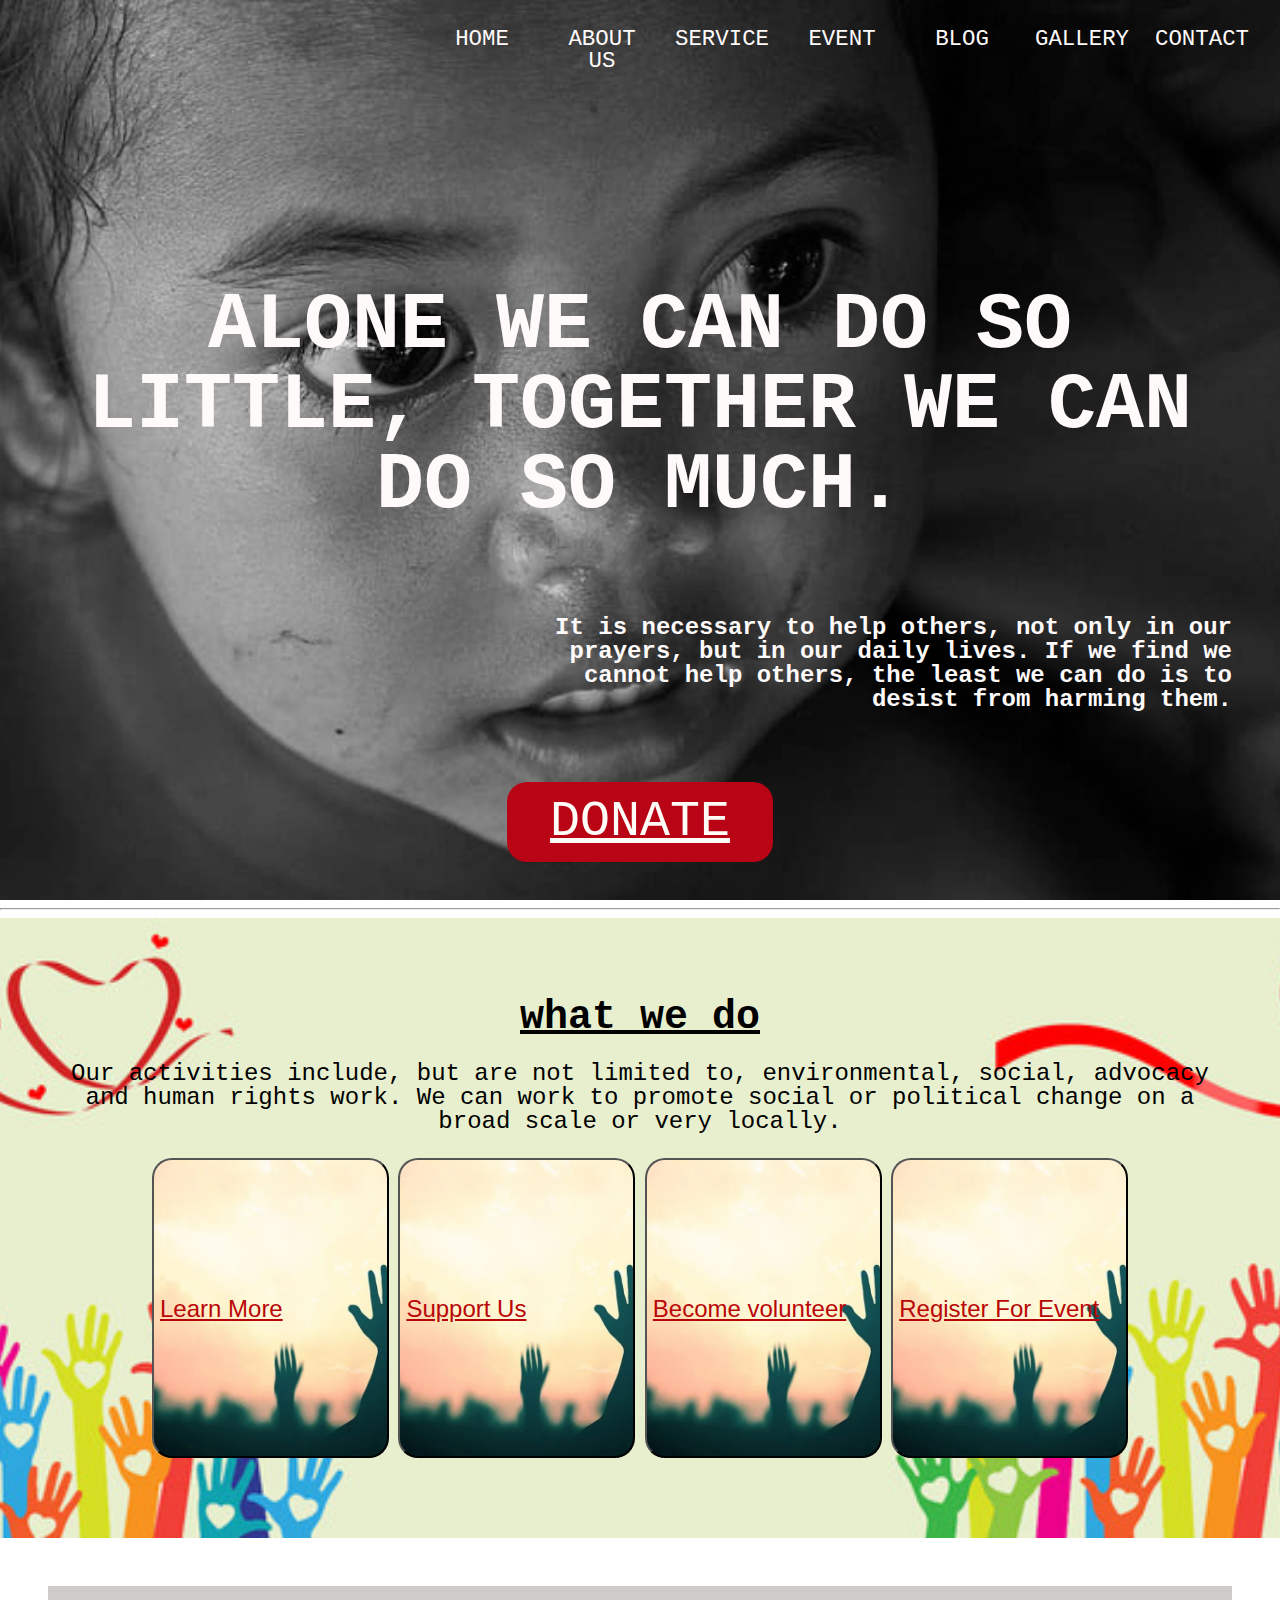
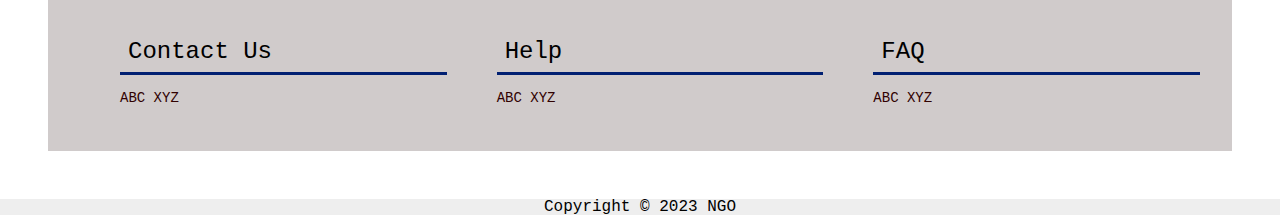
<file: landing page/index.html>
<!DOCTYPE html>
<html>
<head>
	<title>NGO</title>
	<link rel="stylesheet" type="text/css" href="project.css">
</head>
<body>
	<div id="showcase">
		<header>
			<nav class="cf">
			    <ul class="cf">
			    	<li>
			    		<a href="#contact">CONTACT</a>
			    	</li>
			       <li>
			           <a href="#gallery">GALLERY</a>
			       </li>
			       <li>
			       	<a href="#blog">BLOG</a>
			       </li>
			       <li>
			           <a href="#event">EVENT</a>
			       </li>
			       <li>
			           <a href="#event">SERVICE</a>
			       </li>
			       <li>
			           <a href="#aboutus">ABOUT US</a>
			       </li> 
			       <li>
			       	<a href="#home">HOME</a>
			       </li>
			   </ul>
		    </nav>
		</header>
		<div class="section-main container">
			<h1>ALONE WE CAN DO SO LITTLE, TOGETHER WE CAN DO SO MUCH.</h1>
			<h2>It is necessary to help others, not only in our prayers, but in our daily lives. If we find we cannot help others, the least we can do is to desist from harming them.</h2>
			<a href="DONATE.html" class="btn btn-primary">DONATE</a>
		</div>
	</div>
<hr>	
	<section id="aboutus" class="section">
		<div class="container">
			<h2 class="section-head">what we do</h2>
			<p class="lead">Our activities include, but are not limited to, environmental, social, advocacy and human rights work. We can work to promote social or political change on a broad scale or very locally.  </p>
			
			<button><a href="LEARN.html">Learn More</a></button>
			<button><a href="SUPPORT.html">Support Us</a></button>
			<button><a href="VOLUNTEER.html">Become volunteer</a></button>
			<button><a href="REGISTER.html">Register For Event</a></button>
		</div>
</section>
	<footer>
		<div class="container">
			<div id="contact" class="footer">
				<ul>
					<li>Contact Us</li>
					<li>
						<a href="#">ABC XYZ</a>
					</li>
				</ul>
				<ul>
					<li>Help</li>
					<li>
						<a href="#">ABC XYZ</a>
					</li>
				</ul>
				<ul>
					<li>FAQ</li>
					<li>
						<a href="#">ABC XYZ</a>
					</li>
				</ul>
			</div>
		</div>
		<div class="footer-bottom">
			Copyright &copy; 2023 NGO
		</div>
	</footer>
</body>
</html>
</file>
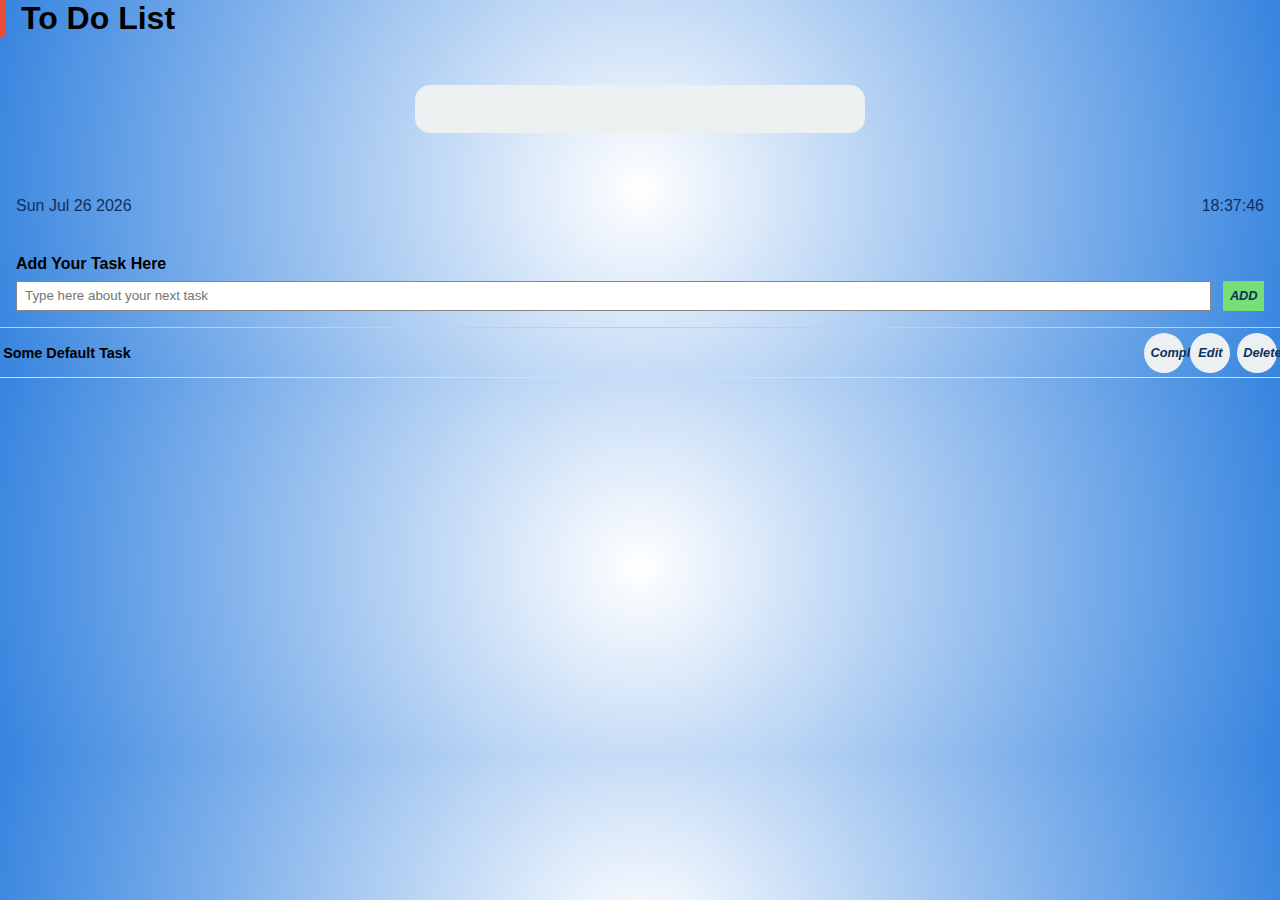
<file: To Do List/index.html>
<!DOCTYPE html>
<html>
<head>
	<header>   
	<h1>To Do List</h1>
    <meta charset="utf-8">
    <meta http-equiv="X-UA-Compatible" content="IE=edge">
    <meta name="viewport" content="width=device-width, initial-scale=1.0">
    <title>TO DO LIST</title>
	<link rel="stylesheet" type="text/css" href="style.css">
	<script src="main.js" defer></script>
</header>
</head>
<body>  
	<body onload="time()"></body>
	<div class="todo-container"></div>
	<div class="date-hour">   
		<p id="date"></p>   
		<p id="hour"></p>
	</div>
	<form action="" id="todo-form">   
		<p>Add Your Task Here</p>   
		<div class="form-control">      
			<input type="text" id="todo-input" placeholder="Type here about your next task">      
			<button type="submit">         
				<i class="fa-thin fa-plus">ADD</i>       
			</button>   
		</div>
	</form>
    <form action="" id="edit-form" class="hide">	
    	<p>Edit Your Task</p>	
    	<div class="form-control">		
    		<input type="text" id="edit-input" placeholder="Type here about your next task">		
    		<button type="submit">			
    			<i class="fa-solid fa-check-double">DONE</i>
    		</button>	
    	</div>		
    	<button type="button" id="cancel-edit-btn">Cancel</button>
    </form>
    <div class="todo-list" id="todo-list">    
    	<div class="todo">        
    		<h3>Some Default Task</h3>        
    		<button class="finish-todo">            
    			<i class="fa-solid fa-check">Complete</i>        
    		</button>        
    		<button class="edit-todo">            
    			<i class="fa-solid fa-pen">Edit</i>        
    		</button>        
    		<button class="remove-todo">            
    			<i class="fa-solid fa-xmark">Delete</i>        
    		</button>    
    	</div>
    </div>
</body>
</html>
</file>
<file: landing page/project.css>
body{
	font-family: 'cursive',monospace;
	
	margin: 0;
	
	line-height: 1;
}
 footer a{
	text-decoration: none;
	color: #300101;
	}
#showcase{
	margin:0 ;
	padding: 0;
	background: url('wallpaper1.jpg') no-repeat center/cover;
	width: 100%;
	height: 100vh;  /*viewport-height*/
	position: relative;
	overflow: hidden;
	color: #FFFAFA;
}
#showcase .container{
	margin-top: 20vh;
}
#showcase h1{
	text-align: center;
	font-size: 5rem;
	margin: 0;
}
#showcase h2{
	text-align: right;
	font-size: 1.5rem;
	font-family:  'cursive',monospace;
	margin-top: 10vh;
	max-width: 70%;
	padding-left: 30rem;
}
 p{
	text-align: center;
	font-size: 1.5rem;
}
nav{
	height: 50px;
	width: 100%;

}
nav ul{
	margin: 0.5rem;
	padding: 10px;
}
nav li{
	display: table;
	float: right;
}
nav a{
	display: inline-block;
	width: 100px;
	text-align: center;
	text-decoration: blink;
	padding: 10px ;
	color: #FFFAFA;
	font-size: 1.4rem;
}
nav li:hover{
	background-color:#79AEF1;
}
.container{
    text-align: center;
	margin: 0 auto;
	padding:3rem ;
    
}
button{
	display: inline-block;
	grid-gap: 10px;
    border-radius: 20px;
	text-align: initial;
	font-size: 25px; 
	block-size: 300px;
	background: url('button2.jpg') no-repeat center/cover;
    width: 20%;
	color: #0E0000;

}
.section a{
	color: #B90707;
	font-size: 1.5rem;
}
footer .footer{
	display: grid;
	grid-gap: 10px;
	grid-template-columns: repeat(3, 1fr) ;
	padding: 2rem;
	text-align: left;
    background-color: #D0CBCB;
	font-size: 14px;
}
footer .footer ul{
	list-style: none;
}
footer .footer ul li:first-child{
	font-size: 1.5rem;
	padding: 0.5rem;
	border-bottom: #012072 solid 3px;
	margin-bottom: 1rem;
}
footer .footer-bottom{
	background-color: #eee;
	text-align: center;
}
.section{
	text-align: center;
	padding: 2rem 0;
	background: url('wallpaper.jpg') no-repeat center/cover;
}
.section-head{
	font-size: 2.5rem;
	margin: 0;
	text-decoration: underline;
}
.btn{
	display: inline-block;
	padding: 15px;
    border-radius: 20px;
	text-align: center;
	font-size: 50px; 
	width: 20%;
	height: 20%;
	size: 400px;
	color: #FFFCF7;
	margin: 50px;
}
:root{
	--primary-color: #b90415;
	--primary-color-hover: #d3071b;
}
.btn-primary {
	background-color: var(--primary-color);
}
.btn-primary:hover {
	background-color: var(--primary-color-hover);
}
</file>
<file: To Do List/style.css>
*{    
	padding: 0;    
	margin: 0;    
	box-sizing: border-box;
}
body{    
	font-family: 'Franklin Gothic Medium', 'Arial Narrow', Arial, sans-serif;    
	background: rgb(255,255,255);    
	background: radial-gradient(circle, rgba(255,255,255,1) 0%, rgba(54,132,223,1) 100%);
}
.form-control {    
	display: flex;
}
.form-control input {   
	flex: 1;    
	outline: 0;    
	box-shadow: none;    
	border: 1px solid #858585;
}
.form-control button {    
	background-color: #76df76;    
	border: 0px;
}
.form-control button:hover {    
	background-color: green;
}
.date-hour {    
	display: flex;    
	justify-content: space-around;    
	align-items: center;    
	padding: 1rem 1rem 1.5rem 1rem;    
	font-size: 16px;    
	color: #102F5e;
}
#date {    
	flex: 1
}
button {    
	background-color: darkorange;    
	color: #102F5e;    
	border: 2px solid #102F5e;    
	padding: 0.2rem 0.4rem;    
	font-size: .8rem;    
	cursor: pointer;    
	justify-content: center;    
	align-items: center;    
	transition: .4s;    
	border: 1px solid #f5880e;
}
button:hover {   
    background-color: orangered;    
    color: white;
}
button > i {    
	font-weight: bold;    
	pointer-events: none;
}
input {    
	padding: .4rem .5rem;
}
.hide {    
	display: none;
}
.todo-container {    
	background-color: #ecf0f1;    
	border-radius: 15px;   
	width: 450px;    
	margin: 3rem auto;    
	padding: 1.5rem;
}
.todo-container header {    
	padding: 0 1rem 1rem;    
	border-bottom: 1px solid #ccc;
}
header > h1 {    
	padding-left: 16px;    
    border-left: 5px solid #e74c3c;
}
#todo-form, #edit-form {    
	padding: 1rem;    
	border-bottom: 1px solid #ccc;
}
#todo-form > p, #edit-form > p {    
	margin-bottom: .5rem;    
	font-weight: bold;
}
.form-control > input {   
    margin-right: .8rem;
}
#cancel-edit-btn {    
	margin-top: 1rem;
}
.todo {    
	display: flex;    
	justify-content: space-around;    
	align-items: center;   
    padding: 0.3rem 0.2rem;    
    border-bottom: 1px solid #ddd;    
    transition: .3s;
}
.todo h3 {    
	flex: 1;    
	font-size: 0.9rem;
}
.todo button {    
	margin-left: 0.4rem;    
	border-radius: 50%;    
	width: 40px;    
	height: 40px;    
	border: none;    
	background: #ecf0f1;
}
.done {    
	background-color: green;
}
.done h3 {    
	color: white;    
	text-decoration: line-through;    
	font-style: italic;
}
.todo button:hover, .done button {    
	background-color: #395169;    
	color: #ecf0f1;
}
.done > button:hover {    
	background-color: #ecf0f1;    
	color: #102F5e;
}
#todo-list {    
	max-height: 220px;    
	overflow: auto;
}
</file>
